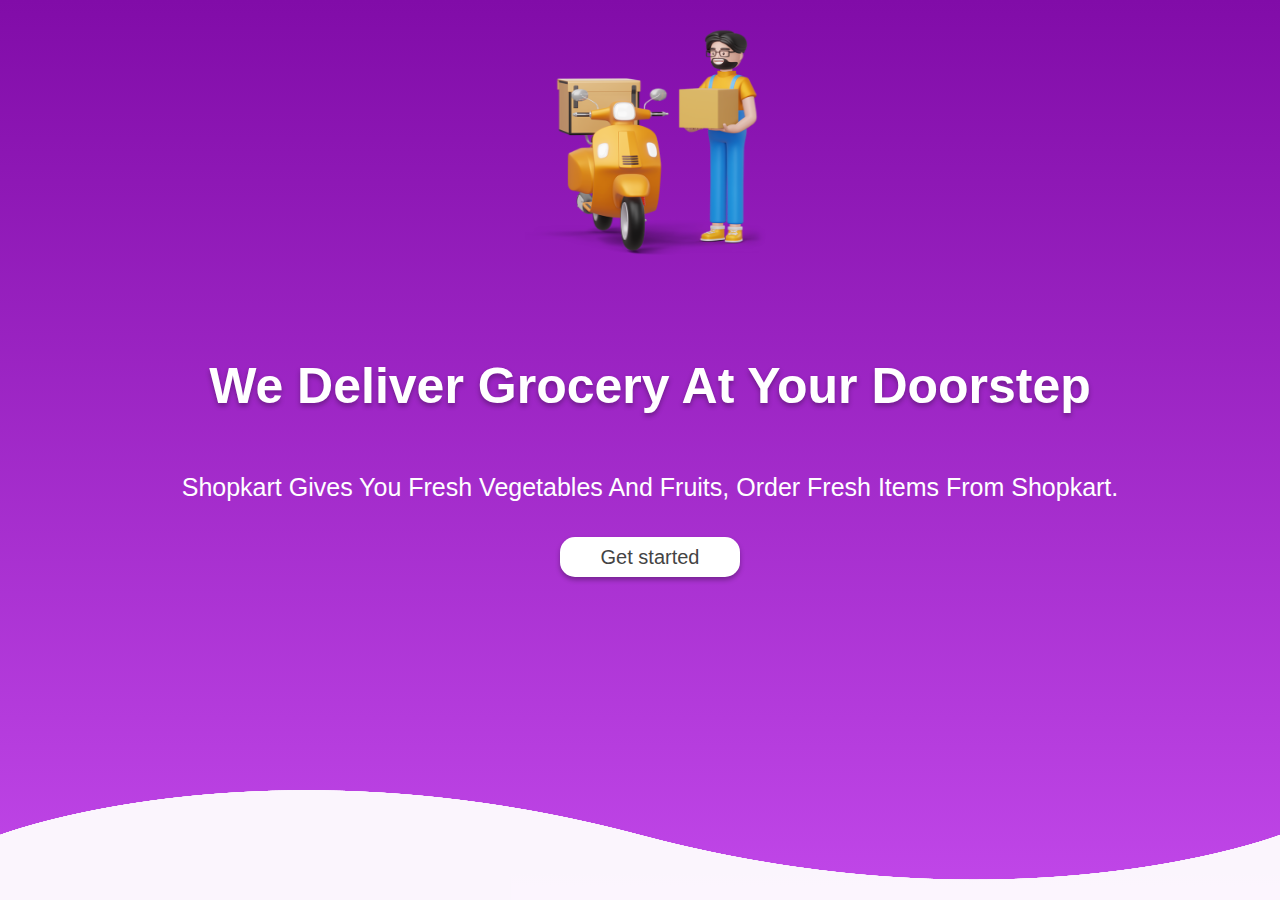
<file: index.html>
<!DOCTYPE html>
<html lang="en">
<head>
    <meta charset="UTF-8">
    <meta http-equiv="X-UA-Compatible" content="IE=edge">
    <meta name="viewport" content="width=device-width, initial-scale=1.0">
    <title>Document</title>
    <link rel="stylesheet" href="index.css">
</head>
<body>
    
    <section id="home" class="home aos-init aos-animate" data-aos="fade">
        
        
        <img src="./logo.png" alt="" class="logo">
        <h1 class="banner">We Deliver Grocery At Your Doorstep</h1>
        <h3 class="slogan">Shopkart gives you fresh vegetables and fruits, Order fresh items from Shopkart.</h3>
        <div class="glow-on-hover">
        <a href="page1.html"><button>Get started</button></a>
        </div>
  
  
       
        <div class="ocean">
            <div class="wave"></div>
            <div class="wave"></div>
            <div class="wave"></div>
          </div>
  
       
  
  
      </section>
</body>
</html>
</file>
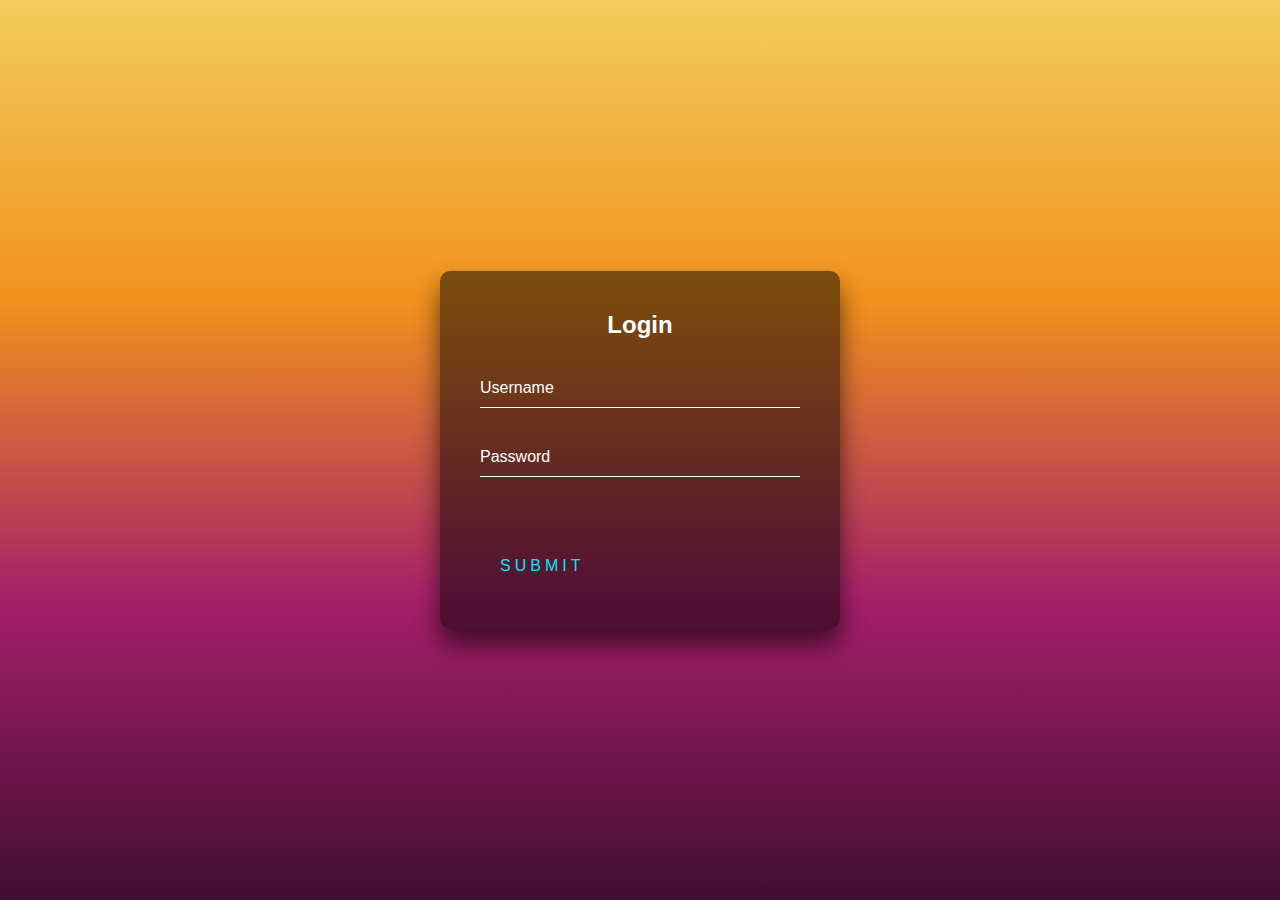
<file: oasis login/index.html>
<!DOCTYPE html>
<html lang="en">
<head>
    <meta charset="UTF-8">
    <meta http-equiv="X-UA-Compatible" content="IE=edge">
    <meta name="viewport" content="width=device-width, initial-scale=1.0">
    <title>Document</title>
    <link rel="stylesheet" href="index.css">
</head>
<body>
    <div class="login-box">
        <h2>Login</h2>
        <form>
          <div class="user-box">
            <input type="text" name="" required="">
            <label>Username</label>
          </div>
          <div class="user-box">
            <input type="password" name="" required="">
            <label>Password</label>
          </div>
          <a href="#">
            <span></span>
            <span></span>
            <span></span>
            <span></span>
            Submit
          </a>
        </form>
      </div>
</body>
</html>
</file>
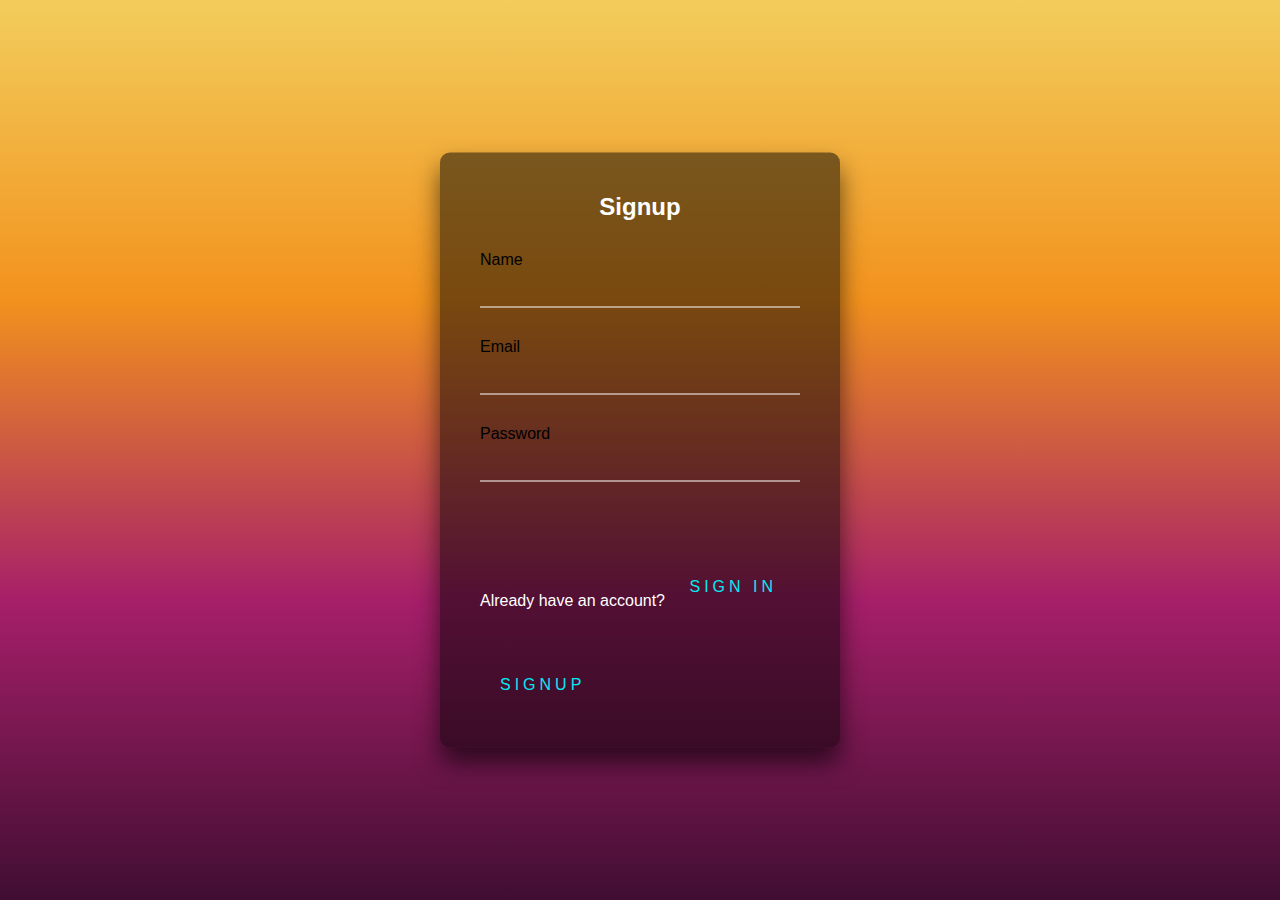
<file: oasis signup/index.html>
<!DOCTYPE html>
<html lang="en">
<head>
    <meta charset="UTF-8">
    <meta http-equiv="X-UA-Compatible" content="IE=edge">
    <meta name="viewport" content="width=device-width, initial-scale=1.0">
    <title>Document</title>
    <link rel="stylesheet" href="index.css">
</head>
<body>
    <div class="login-box">
        <h2>Signup</h2>
        <form>
          <div class="user-box">
            <label>Name</label>
            <input type="text" name="" required="">
          
          </div>
          <div class="user-box">
            <label>Email</label>
            <input type="email" name="" required="">
           
          </div>
          <div class="user-box">
            <label>Password</label>
            <input type="password" name="" required="">
            
          </div>
          <p>Already have an account? <a href="#" class="lio">Sign In</a></p>
          <div class="submit">
            <a href="#">
              <span></span>
              <span></span>
              <span></span>
              <span></span>
              Signup
            </a>
          </div>
          
        </form>
      </div>
</body>
</html>
</file>
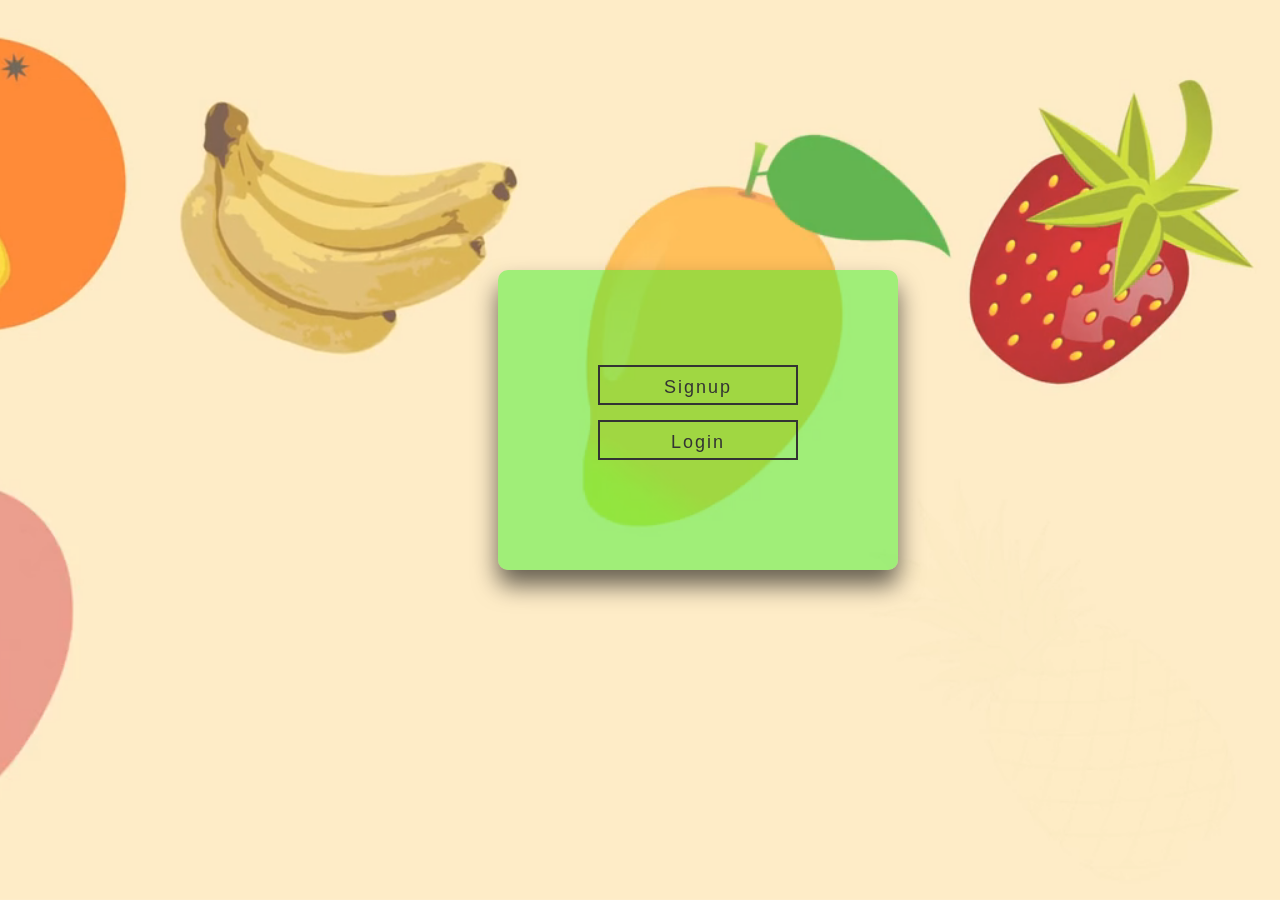
<file: page1.html>
<!DOCTYPE html>
<html lang="en">
<head>
    <meta charset="UTF-8">
    <meta http-equiv="X-UA-Compatible" content="IE=edge">
    <meta name="viewport" content="width=device-width, initial-scale=1.0">
    <title>Login/Signup</title>
    <script src="./page1.js"></script>
    <link rel="stylesheet" href="./page1.css">
</head>
<body>
    <video autoplay muted loop id="myVideo">
        <source src="./page1-background.mp4" type="video/mp4">
        Your browser does not support HTML5 video.
    </video>
    <div class="content" >
        <div class="wrapper">
            <a href="./oasis signup/index.html"><span >Signup</span></a>

            <a href="./oasis login/index.html"><span >Login</span></a>
            
        </div>
        
    </div>
      
</body>
</html>
</file>
<file: index.css>
body{
    margin: 0;
    padding: 10px 10px;
    box-sizing: border-box;
    font-family: 'Poppins', sans-serif;
    margin: 0;
    padding: 0;
    box-sizing: border-box;
    text-transform: capitalize;
    transition: all .2s linear;
    text-decoration: none;
    width: auto;
    height: 100%;
}
h1{
    position: relative;
    animation: heading;
    animation-duration: 3s;
    animation-fill-mode: forwards;
}
.home{
    background: url(logo1.png);
}

.logo{
    height: 25rem;
    width: 25rem;
    position: absolute;
    top: 20px;
    /* left: 90px;
    bottom: 50%; */
    animation: vibrate 4.5s;
    animation-iteration-count: infinite;
}

   
.home .banner {
    color: #fff;
    font-size: 5rem;
    text-shadow: 0 0.3rem 0.5rem rgba(0,0,0,.3);
}
.home .slogan {
    color: #fff;
    font-size: 2.5rem;
    font-weight: 400;
}
.home button {
    height: 4rem;
    width: 18rem;
    background: #fff;
    color: #444;
    cursor: pointer;
    border: none;
    outline: none;
    border-radius: 15px;
    margin-top: 1rem;
    font-size: 2rem;
    font-weight: 400;
    box-shadow: 0 0.3rem 0.5rem rgba(0,0,0,.3);
    animation: vibrate 3.5s;
    animation-iteration-count: infinite;
}
.home button:hover{
    background-image: linear-gradient(#91D8E4,#F56EB3);
}

.home button:before {
    content: '';
    background: linear-gradient(45deg, #ff0000, #ff7300, #fffb00, #48ff00, #00ffd5, #002bff, #7a00ff, #ff00c8, #ff0000);
    position: absolute;
    top: -2px;
    left:-2px;
    background-size: 400%;
    z-index: -1;
    filter: blur(5px);
    width: calc(100% + 4px);
    height: calc(100% + 4px);
    animation: glowing 20s linear infinite;
    opacity: 0;
    transition: opacity .3s ease-in-out;
    border-radius: 10px;
}

.home button:active {
    color: #000
}

.home button:active:after {
    background: transparent;
    
}

.home button:hover:before {
    opacity: 1;
}

.home button:after {
    z-index: -1;
    content: '';
    position: absolute;
    width: 100%;
    height: 100%;
    /* background: #fff; */
    background-image: linear-gradient(#91D8E4,#F56EB3);
    left: 0;
    top: 0;
    border-radius: 10px;
}


/* section {
    display: block;
} */
/* :root {
    --color: #6C5CE7;
} */
html {
    font-size: 62.5%;
} 
#home{
    background-image: linear-gradient(#810CA8,#C147E9);
    min-height: 100vh;
    width: 100vw;
    display: flex;
    align-items: center;
    justify-content: center;
    flex-flow: column;
    text-align: center;
    opacity: 1;
    padding: 0 1rem;
    position: relative;
    overflow: hidden !important;
}


/* .glow-on-hover {
    width: 220px;
    height: 50px;
    border: none;
    outline: none;
    color: #fff;
    background: #111;
    cursor: pointer;
    position: relative;
    z-index: 0;
    border-radius: 10px;
} */




.ocean {
    height: 11rem;  /* change the height of the waves here  */
    width: 100%;
    position: absolute;
    bottom: 0;
    left: 0;
    right: 0;
    overflow-x: hidden;
  }
  
  .wave {
    background: url(wave1.png);
    position: absolute;
    width: 200%;
    height: 100%;
    animation: wave 10s -3s linear infinite;
    transform: translate3d(0, 0, 0);
    opacity: 0.8;
  }
  
  .wave:nth-of-type(2) {
    bottom: 0;
    animation: wave 18s linear reverse infinite;
    opacity: 0.5;
  }
  
  .wave:nth-of-type(3) {
    bottom: 0;
    animation: wave 20s -1s linear infinite;
    opacity: 0.5;
  }
  
  @keyframes wave {
      0% {transform: translateX(0);}
      50% {transform: translateX(-25%);}
      100% {transform: translateX(-50%);}
  } 
  @keyframes vibrate {
    0% { transform: rotate(0deg); }
    10% { transform: rotate(-1deg); }
    20% { transform: rotate(1deg); }
    30% { transform: rotate(0deg); }
    40% { transform: rotate(1deg); }
    50% { transform: rotate(-1deg); }
    60% { transform: rotate(0deg); }
    70% { transform: rotate(-1deg); }
    80% { transform: rotate(1deg); }
    90% { transform: rotate(0deg); }
    100% { transform: rotate(-1deg); }
}
@keyframes glowing {
    0% { background-position: 0 0; }
    50% { background-position: 400% 0; }
    100% { background-position: 0 0; }
}
@keyframes heading{
    0% {top: -10px;}
    100% {top: 30px;}
  }
</file>
<file: oasis login/index.css>
html {
    height: 100%;
  }
  body {
    margin:0;
    padding:0;
    font-family: sans-serif;
    background: linear-gradient(#F2CD5C, #F2921D,#A61F69,#400E32);
  }
  
  .login-box {
    position: absolute;
    top: 50%;
    left: 50%;
    width: 400px;
    padding: 40px;
    transform: translate(-50%, -50%);
    background: rgba(0,0,0,.5);
    box-sizing: border-box;
    box-shadow: 0 15px 25px rgba(0,0,0,.6);
    border-radius: 10px;
  }
  
  .login-box h2 {
    margin: 0 0 30px;
    padding: 0;
    color: #fff;
    text-align: center;
  }
  
  .login-box .user-box {
    position: relative;
  }
  
  .login-box .user-box input {
    width: 100%;
    padding: 10px 0;
    font-size: 16px;
    color: #fff;
    margin-bottom: 30px;
    border: none;
    border-bottom: 1px solid #fff;
    outline: none;
    background: transparent;
  }
  .login-box .user-box label {
    position: absolute;
    top:0;
    left: 0;
    padding: 10px 0;
    font-size: 16px;
    color: #fff;
    pointer-events: none;
    transition: .5s;
  }
  
  .login-box .user-box input:focus ~ label,
  .login-box .user-box input:valid ~ label {
    top: -20px;
    left: 0;
    color: #03e9f4;
    font-size: 12px;
  }
  
  .login-box form a {
    position: relative;
    display: inline-block;
    padding: 10px 20px;
    color: #03e9f4;
    font-size: 16px;
    text-decoration: none;
    text-transform: uppercase;
    overflow: hidden;
    transition: .5s;
    margin-top: 40px;
    letter-spacing: 4px
  }
  
  .login-box a:hover {
    background: #03e9f4;
    color: #fff;
    border-radius: 5px;
    box-shadow: 0 0 5px #03e9f4,
                0 0 25px #03e9f4,
                0 0 50px #03e9f4,
                0 0 100px #03e9f4;
  }
  
  .login-box a span {
    position: absolute;
    display: block;
  }
  
  .login-box a span:nth-child(1) {
    top: 0;
    left: -100%;
    width: 100%;
    height: 2px;
    background: linear-gradient(90deg, transparent, #03e9f4);
    animation: btn-anim1 1s linear infinite;
  }
  
  @keyframes btn-anim1 {
    0% {
      left: -100%;
    }
    50%,100% {
      left: 100%;
    }
  }
  
  .login-box a span:nth-child(2) {
    top: -100%;
    right: 0;
    width: 2px;
    height: 100%;
    background: linear-gradient(180deg, transparent, #03e9f4);
    animation: btn-anim2 1s linear infinite;
    animation-delay: .25s
  }
  
  @keyframes btn-anim2 {
    0% {
      top: -100%;
    }
    50%,100% {
      top: 100%;
    }
  }
  
  .login-box a span:nth-child(3) {
    bottom: 0;
    right: -100%;
    width: 100%;
    height: 2px;
    background: linear-gradient(270deg, transparent, #03e9f4);
    animation: btn-anim3 1s linear infinite;
    animation-delay: .5s
  }
  
  @keyframes btn-anim3 {
    0% {
      right: -100%;
    }
    50%,100% {
      right: 100%;
    }
  }
  
  .login-box a span:nth-child(4) {
    bottom: -100%;
    left: 0;
    width: 2px;
    height: 100%;
    background: linear-gradient(360deg, transparent, #03e9f4);
    animation: btn-anim4 1s linear infinite;
    animation-delay: .75s
  }
  
  @keyframes btn-anim4 {
    0% {
      bottom: -100%;
    }
    50%,100% {
      bottom: 100%;
    }
  }
</file>
<file: oasis signup/index.css>
html {
  height: 100%;
}
body {
  margin:0;
  padding:0;
  font-family: sans-serif;
  background: linear-gradient(#F2CD5C, #F2921D,#A61F69,#400E32);
}
p {
  color:#fff;
}


.login-box {
  position: absolute;
  top: 50%;
  left: 50%;
  width: 400px;
  padding: 40px;
  transform: translate(-50%, -50%);
  background: rgba(0,0,0,.5);
  box-sizing: border-box;
  box-shadow: 0 15px 25px rgba(0,0,0,.6);
  border-radius: 10px;
}

.login-box h2 {
  margin: 0 0 30px;
  padding: 0;
  color: #fff;
  text-align: center;
}

.login-box .user-box {
  position: relative;
}

.login-box .user-box input {
  width: 100%;
  padding: 10px 0;
  font-size: 16px;
  color: #fff;
  margin-bottom: 30px;
  border: none;
  border-bottom: 1px solid #fff;
  outline: none;
  background: transparent;
}
.login-box form a .lio {
  animation: none;
  animation-delay: 0s;
  
  
}*/

  

.login-box .user-box label {
  position: absolute;
  top:0;
  left: 0;
  padding: 10px 0;
  font-size: 16px;
  color: #fff;
  pointer-events: none;
  transition: .5s;
}

.login-box .user-box input:focus ~ label,
.login-box .user-box input:valid ~ label {
  top: -20px;
  left: 0;
  color: #03e9f4;
  font-size: 12px;
}

.login-box form a {
  position: relative;
  display: inline-block;
  padding: 10px 20px;
  color: #03e9f4;
  font-size: 16px;
  text-decoration: none;
  text-transform: uppercase;
  overflow: hidden;
  transition: .5s;
  margin-top: 40px;
  letter-spacing: 4px
}

 .login-box a:hover {
  background: #03e9f4;
  color: #fff;
  border-radius: 5px;
  box-shadow: 0 0 5px #03e9f4,
              0 0 25px #03e9f4,
              0 0 50px #03e9f4,
              0 0 100px #03e9f4;
} 

.login-box a span {
  position: absolute;
  display: block;
}

.login-box a span:nth-child(1) {
  top: 0;
  left: -100%;
  width: 100%;
  height: 2px;
  background: linear-gradient(90deg, transparent, #03e9f4);
  animation: btn-anim1 1s linear infinite;
}

@keyframes btn-anim1 {
  0% {
    left: -100%;
  }
  50%,100% {
    left: 100%;
  }
}

.login-box a span:nth-child(2) {
  top: -100%;
  right: 0;
  width: 2px;
  height: 100%;
  background: linear-gradient(180deg, transparent, #03e9f4);
  animation: btn-anim2 1s linear infinite;
  animation-delay: .25s
}

@keyframes btn-anim2 {
  0% {
    top: -100%;
  }
  50%,100% {
    top: 100%;
  }
}

.login-box a span:nth-child(3) {
  bottom: 0;
  right: -100%;
  width: 100%;
  height: 2px;
  background: linear-gradient(270deg, transparent, #03e9f4);
  animation: btn-anim3 1s linear infinite;
  animation-delay: .5s
}

@keyframes btn-anim3 {
  0% {
    right: -100%;
  }
  50%,100% {
    right: 100%;
  }
}

.login-box a span:nth-child(4) {
  bottom: -100%;
  left: 0;
  width: 2px;
  height: 100%;
  background: linear-gradient(360deg, transparent, #03e9f4);
  animation: btn-anim4 1s linear infinite;
  animation-delay: .75s
}

@keyframes btn-anim4 {
  0% {
    bottom: -100%;
  }
  50%,100% {
    bottom: 100%;
  }
}
</file>
<file: page1.css>
#myVideo {
    position: fixed;
    right: 0;
    bottom: 0;
    min-width: 100%; 
    min-height: 100%;
    opacity: .8;
    
  }
  * {
    box-sizing: border-box;
  }
  .content {
    position: absolute;
    top: 30%;
    left: 35%;
    right: 35%;
    width: 400px;
    height: 300px;
    padding: 40px;
    transform: translate(50px,0px );
    background: rgba(65, 240, 42, 0.5);
    box-sizing: border-box;
    box-shadow: 0 15px 25px rgba(0,0,0,.6);
    border-radius: 10px;
    animation: 1s ease-out 0s 1 slideInLeft;
  }
  @keyframes slideInLeft {
    0% {
        
        transform: rotate3d(1, 1, 1, 45deg);
        transform: rotate3d(2, -1, -1, -0.2turn);
        /* transform: rotate3d(0, 1, 0.5, 3.142rad); */
    }
    100% {
        
        transform: rotate3d(1, 1, 1, 45deg);
        transform: rotate3d(2, -1, -1, -0.2turn);
        transform: rotate3d(0, 1, 0.5, 3.142rad);
    }
  }


/* button style from here */

.wrapper{
    position: fixed;
    top: 50%;
    left: 50%;
    transform: translate(-50%, -50%);
  }
  
  a{
    display: block;
    width: 200px;
    height: 40px;
    line-height: 40px;
    font-size: 18px;
    font-family: sans-serif;
    text-decoration: none;
    color: #333;
    border: 2px solid #333;
    letter-spacing: 2px;
    text-align: center;
    position: relative;
    transition: all .35s;
    margin-bottom: 15px;
  }
  
  a span{
    position: relative;
    z-index: 2;
  }
  
  a:after{
    position: absolute;
    content: "";
    top: 0;
    left: 0;
    width: 0;
    height: 100%;
    background: #ff003b;
    transition: all .35s;
  }
  
  a:hover{
    color: #fff;
  }
  
  a:hover:after{
    width: 100%;
  }


body{
    margin: 0;
}  

@media (max-width: 750px) {
    #myVideo { 
        /* display: none;  */
        width: 100%;
        height: 100%;
        background-size: cover;
    }
    .content{
        width: 50%;
        
        
        left: 40px;
        right: 40px;
        
    }
    a{
        width: 100%;
    }
}
</file>
